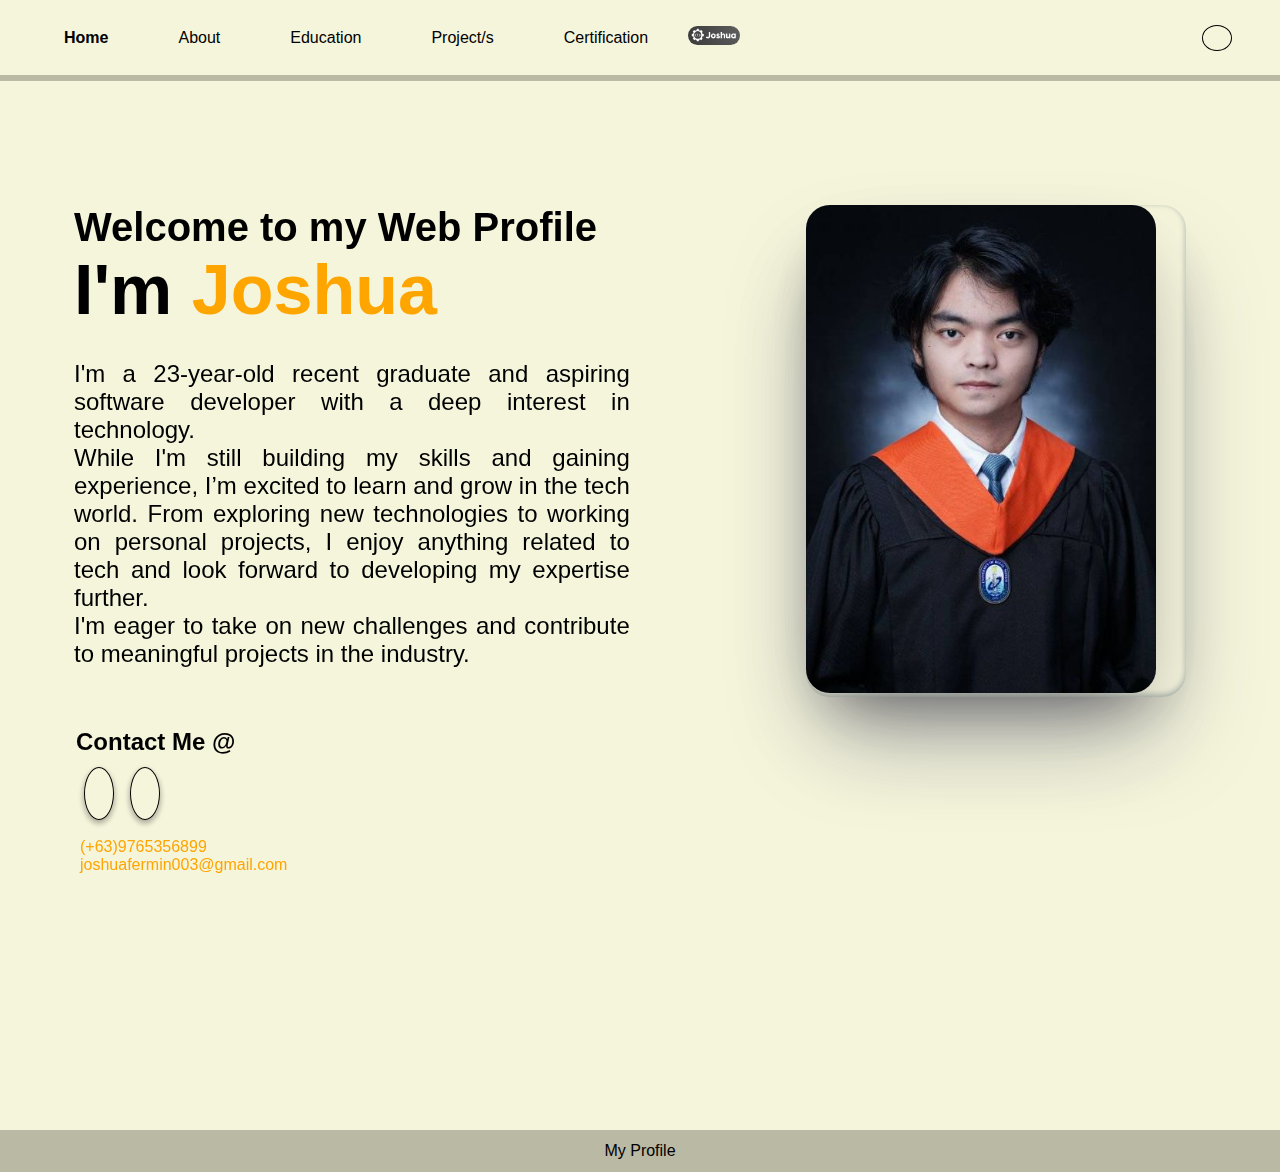
<file: index.html>
<!DOCTYPE html>
<html lang="en">
<head>
  <meta charset="UTF-8">
  <meta name="viewport" content="width=device-width, initial-scale=1.0">
  <title>Document</title>
  <link rel="stylesheet" href="styles/styles.css"/>
  <link rel="stylesheet" href="https://cdnjs.cloudflare.com/ajax/libs/font-awesome/6.6.0/css/all.min.css" integrity="sha512-Kc323vGBEqzTmouAECnVceyQqyqdsSiqLQISBL29aUW4U/M7pSPA/gEUZQqv1cwx4OnYxTxve5UMg5GT6L4JJg==" crossorigin="anonymous" referrerpolicy="no-referrer" />
</head>
<body class="js-body">
  <header class="js-header">
    <section class="js-section">
      <div class="logo">
        <a><img src="images/7cc5d7a4-d79f-4d6e-afc5-ce43700915c2.jfif"/></a>
      </div>
      <div class="js-dark-container">
        <button class="darkMode js-dark" onclick="
          firstButton();
          "></button>
      </div>
    </section>
    <nav>
      <div>
        <ul>
          <li><a class="js-a homeSec"  href="">Home</a></li>
          <li><a class="js-b" href="about.html">About</a></li>
          <li><a class="js-c" href="education.html">Education</a></li>
          <li><a class="js-d" href="projects.html">Project/s</a></li>
          <li><a class="js-e" href="certification.html">Certification</a></li>
        </ul>
      </div>
    </nav>


  </header>
  <div class="partition js-partition"></div>
  <main class="indexMain">
    <div>
      <head>
        <div class="hidden">
          <h2>Welcome to my Web Profile</h2>
          <h1>I'm <span>Joshua</span></h1>
        </div>
      </head>
      <article class="indexArticle">
        <div>
          <div class="articleContainer hidden">
            <p>I'm a 23-year-old recent graduate and aspiring software developer with a deep interest in technology. <br>While I'm still building my skills and gaining experience, I’m excited to learn and grow in the tech world. From exploring new technologies to working on personal projects, I enjoy anything related to tech and look forward to developing my expertise further.<br>I'm eager to take on new challenges and contribute to meaningful projects in the industry.</p>
          </div>
          <div class="mainButtonContainer hidden">
            <h4>Contact Me @</h4>
            <a class="js-fb" href="https://www.facebook.com/joshua.fermin03" target="_blank"><i class="fa-brands fa-facebook"></i></a>
            <a class="js-ig" href="" target="_blank"><i class="fa-brands fa-instagram"></i></a>
            <p>(+63)9765356899 <br> joshuafermin003@gmail.com</p>
          </div>
        </div>
      </article>
    </div>
    <div class="myImageContainer js-pic hidden">
      <img src="images/myprofile.jfif" class="myImage"/>
    </div>
  </main>

  <footer class="js-footer">
    <p>My Profile</p>
  </footer>
  <script src="script/script.js"></script>
</body>
</html>
</file>
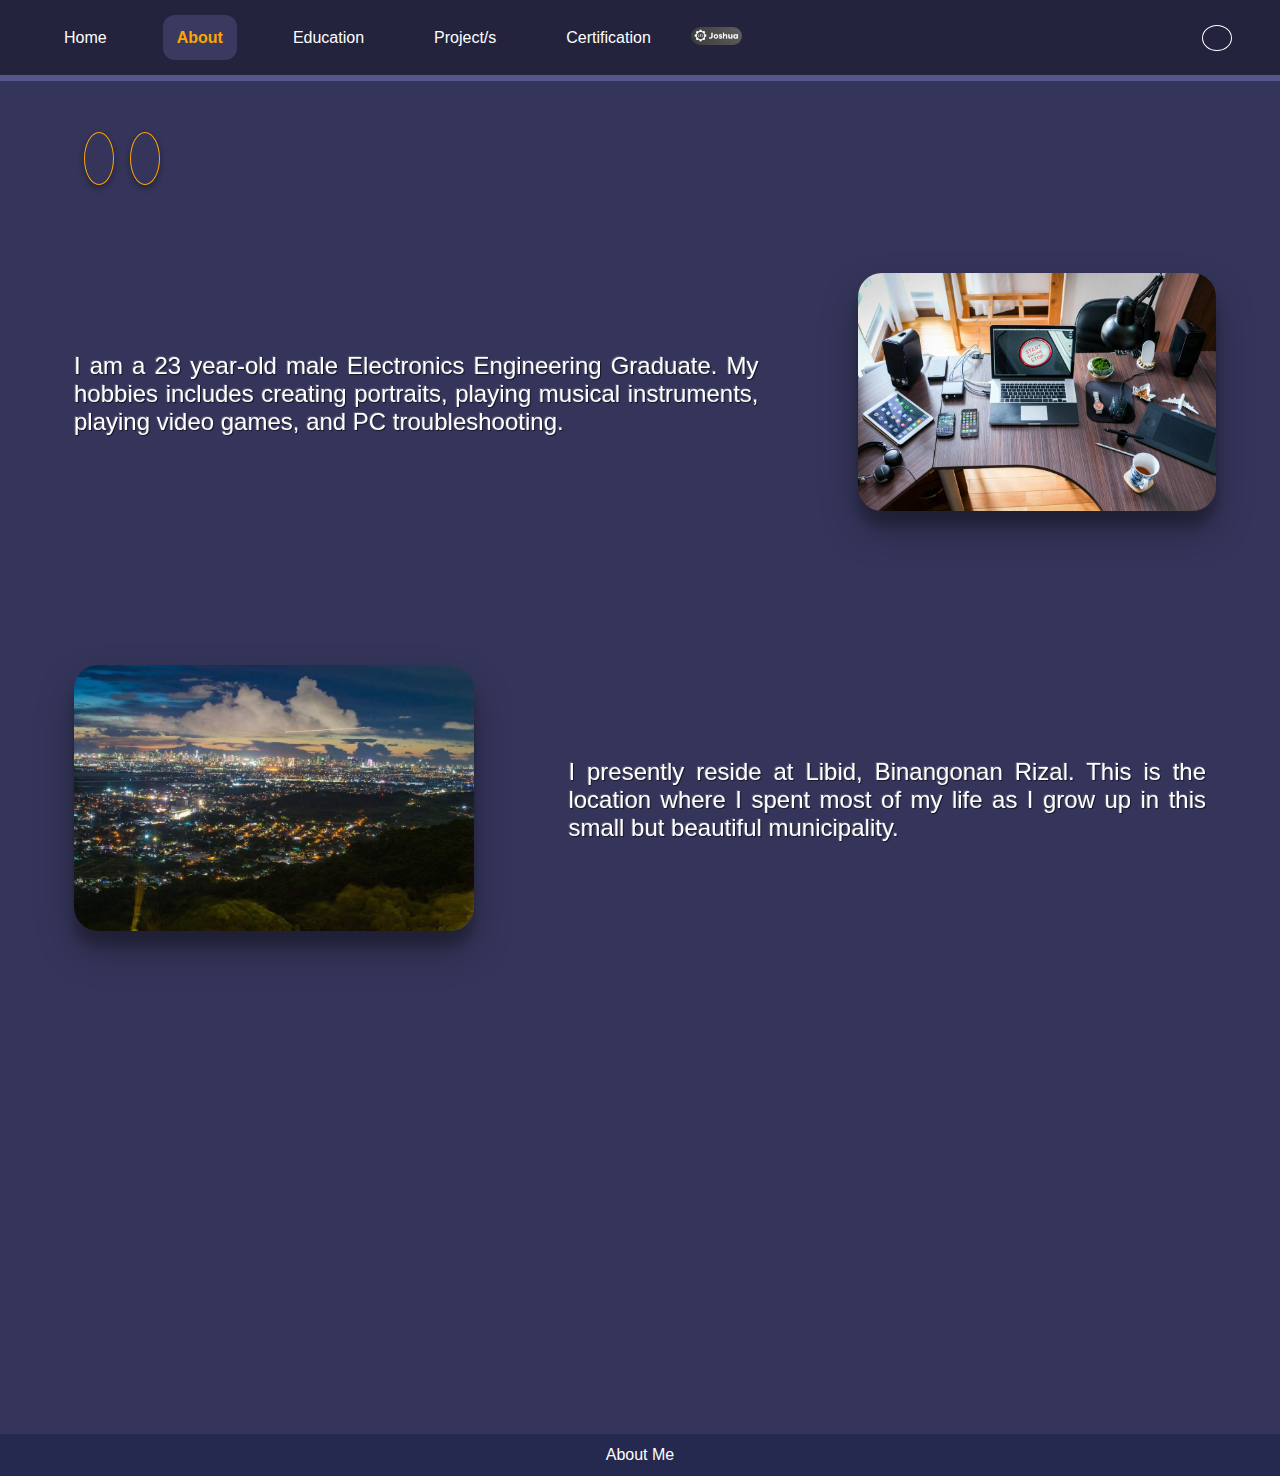
<file: about.html>
<!DOCTYPE html>
<html lang="en">
<head>
  <meta charset="UTF-8">
  <meta name="viewport" content="width=device-width, initial-scale=1.0">
  <title>Document</title>
  <link rel="stylesheet" href="styles/styles.css"/>
  <link rel="stylesheet" href="https://cdnjs.cloudflare.com/ajax/libs/font-awesome/6.6.0/css/all.min.css" integrity="sha512-Kc323vGBEqzTmouAECnVceyQqyqdsSiqLQISBL29aUW4U/M7pSPA/gEUZQqv1cwx4OnYxTxve5UMg5GT6L4JJg==" crossorigin="anonymous" referrerpolicy="no-referrer" />
</head>
<body class="js-body">
  <header class="js-header">
    <section class="js-section">
      <div class="logo">
        <a><img src="images/7cc5d7a4-d79f-4d6e-afc5-ce43700915c2.jfif"/></a>
      </div>
      <div class="js-dark-container">
        <button class="darkMode js-dark" onclick="
          firstButton();
          "></button>
      </div>
    </section>
    <nav>
      <div>
        <ul>
          <li><a class="js-a"  href="index.html">Home</a></li>
          <li><a class="js-b aboutSec" href="">About</a></li>
          <li><a class="js-c" href="education.html">Education</a></li>
          <li><a class="js-d" href="projects.html">Project/s</a></li>
          <li><a class="js-e" href="certification.html">Certification</a></li>
        </ul>
      </div>
    </nav>


  </header>
  <div class="partition js-partition"></div>
  <main>
    <div>
      <div class="mainButtonContainer ">
          <a class="js-fb" href="https://www.facebook.com/joshua.fermin03" target="_blank"><i class="fa-brands fa-facebook"></i></a>
          <a class="js-ig" href="" target="_blank"><i class="fa-brands fa-instagram"></i></a>
        </div>
        <div class="contentContainer1">
          <div class="hidden">
            <p>I am a 23 year-old male Electronics Engineering Graduate. My hobbies includes creating portraits, playing musical instruments, playing video games, and PC troubleshooting.</p>
          </div>
          <div class="myImageContainer1 js-pic hidden" >
            <img src="images/tech.jpg"/>
          </div>
        </div>
        <div class="contentContainer2">
          <div class="hidden">
            <p>I presently reside at Libid, Binangonan Rizal. This is the location where I spent most of my life as I grow up in this small but beautiful municipality.</p>
          </div>
          <div class="myImageContainer2 hidden">
            <img src="images/binangonan.jpg"/>
          </div>
        </div>
        <div class="mySkills">
          <div class="skillsNav hidden">
            <button class="js-a js-view changeColor" onclick="
              displaySkills();
              ">View Skills <i class="fa-solid fa-gear"></i></button>
            <button class="js-view2 js-b changeColor" onclick="
              displaySkills();
            "><i class="fa-solid fa-eye"></i></button>
          </div>
          <div class="skills showSkill newskill hidden">
            <ul>
              <li>Basic knowledge in microcontrollers, microprocessors, and telecommunications equipment</li>
              <li> Basic background in programming languages such as Python and C++(Arduino IDE), with basic experience
                in circuit design and PCB layout</li>
                <li>Familiar with test and measurement equipment and networking concepts.</li>
                <li> Strong communication skills, including the ability to explain technical information to non-technical
                  stakeholders</li>
                <li> Flexible and adaptable, with the ability to work effectively in a fast-paced environment</li>
                <li>Familiarity with Relational Database Management System (MySQL).</li>
                <li>Basic web developing capability (HTML, CSS, JavaScript),</li>
                <li>Familiarity with Agile and Waterfall SDLC methodologies.</li>
                <li>Basic software testing and debugging skills.</li>
            </ul>
          </div>
        </div>
    </div>
    
  </main>

  <footer class="js-footer">
    <p>About Me</p>
  </footer>
  <script src="script/script.js"></script>
</body>
</html>
</file>
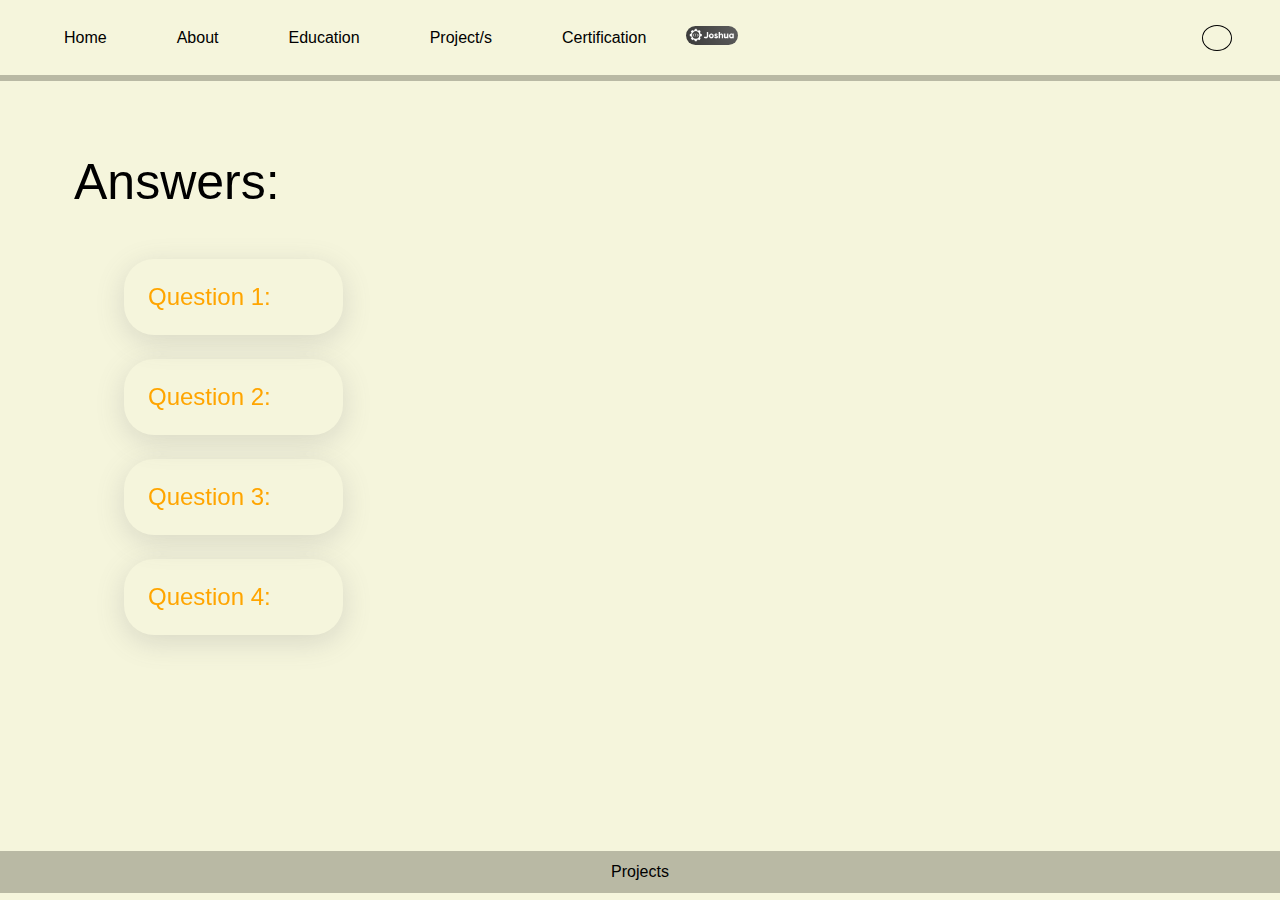
<file: answers.html>
<!DOCTYPE html>
<html lang="en">
<head>
  <meta charset="UTF-8">
  <meta name="viewport" content="width=device-width, initial-scale=1.0">
  <title>Answers</title>
  <link rel="stylesheet" href="styles/styles.css"/>
  <link rel="stylesheet" href="https://cdnjs.cloudflare.com/ajax/libs/font-awesome/6.6.0/css/all.min.css" integrity="sha512-Kc323vGBEqzTmouAECnVceyQqyqdsSiqLQISBL29aUW4U/M7pSPA/gEUZQqv1cwx4OnYxTxve5UMg5GT6L4JJg==" crossorigin="anonymous" referrerpolicy="no-referrer" />
</head>
<body class="js-body">
  <header class="js-header">
    <section class="js-section">
      <div class="logo">
        <a><img src="images/7cc5d7a4-d79f-4d6e-afc5-ce43700915c2.jfif"/></a>
      </div>
      <div class="js-dark-container">
        <button class="darkMode js-dark" onclick="
          firstButton();
          "></button>
      </div>
    </section>
    <nav>
      <div>
        <ul>
          <li><a class="js-a"  href="index.html">Home</a></li>
          <li><a class="js-b" href="about.html">About</a></li>
          <li><a class="js-c" href="education.html">Education</a></li>
          <li><a class="js-d " href="projects.html">Project/s</a></li>
          <li><a class="js-e" href="certification.html">Certification</a></li>
        </ul>
      </div>
    </nav>
  </header>
  <div class="partition js-partition"></div>
  <main class="projectMain">
    <div>
      <div class="mainProjectContainer hidden">
          <p class="js-fb js-ig" id="projectHeader" >Answers:</p>
      </div>
      <div class="firstProject hidden" onclick="
      displayAnswer1();
      ">
        <button class="js-dark hidden js-show-button showProjectColor">Question 1:</button>
        <button class="showProjectColor"><i class="fa-solid fa-eye"></i></button>
      </div>
      <div class="firstProjectContent removeContainer hidden js-project-container1">
        <div>
          <h3>Describe a complex software development issue you have dealt with and how you could resolve it successfully.</h3>
        </div>
      
        <div class="videoContainer hidden">

          <iframe class="projectVideo" width="800" height="600"
          src="https://www.youtube.com/embed/YnL_sMcCczQ">
          </iframe>
        </div>
      </div>
      <div class="firstProject hidden" onclick="
      displayAnswer2();
      ">
        <button class="js-dark hidden js-show-button1 showProjectColor">Question 2:</button>
        <button class="showProjectColor"><i class="fa-solid fa-eye"></i></button>
      </div>
      <div class="firstProjectContent removeContainer hidden js-project-container2">
        <div>
          <h3>Describe how you would handle a situation if you were required to finish multiple tasks by the end of the day, and there was no conceivable way that you could finish them.</h3>
        </div>
      
        <div class="videoContainer hidden">

          <iframe class="projectVideo" width="800" height="600"
          src="https://www.youtube.com/embed/ArJVE-4Amp0">
          </iframe>
        </div>
      </div>

      <div class="firstProject hidden" onclick="
      displayAnswer3();
      ">
        <button class="js-dark hidden js-show-button2 showProjectColor">Question 3:</button>
        <button class="showProjectColor"><i class="fa-solid fa-eye"></i></button>
      </div>
      <div class="firstProjectContent removeContainer hidden js-project-container3">
        <div>
          <h3>Describe a time when you had to solve a software problem, but you didn’t have all the necessary knowledge about it in hand. How were you able to successfully resolve the issue?</h3>
        </div>
      
        <div class="videoContainer hidden">

          <iframe class="projectVideo" width="800" height="600"
          src="https://www.youtube.com/embed/IeIjgxnOfUU">
          </iframe>
        </div>
      </div>

      <div class="firstProject hidden" onclick="
      displayAnswer4();
      ">
        <button class="js-dark hidden js-show-button3 showProjectColor">Question 4:</button>
        <button class="showProjectColor"><i class="fa-solid fa-eye"></i></button>
      </div>
      <div class="firstProjectContent removeContainer hidden js-project-container4">
        <div>
          <h3>Describe how you would handle a situation if you were required to finish multiple tasks by the end of the day, and there was no conceivable way that you could finish them.</h3>
        </div>
      
        <div class="videoContainer hidden">

          <iframe class="projectVideo" width="800" height="600"
          src="https://www.youtube.com/embed/j5h8B9uLRmQ">
          </iframe>
        </div>
      </div>
      </div>

    <div class="js-pic hidden" >

    </div>
 
  </main>
  <footer class="js-footer">
    <p>Projects</p>
  </footer>
  <script src="script/script.js"></script>
</body>
</html>
</file>
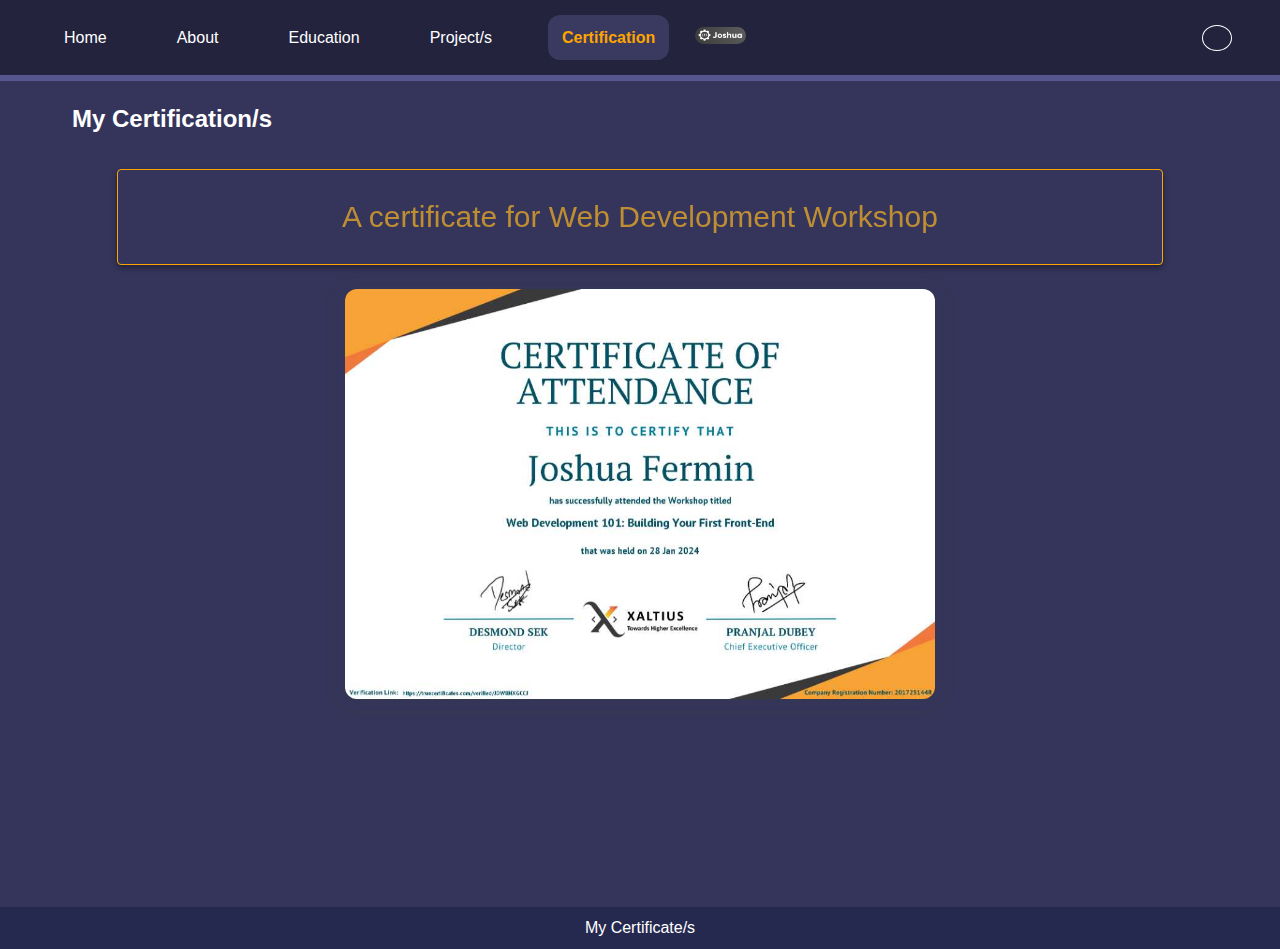
<file: certification.html>
<!DOCTYPE html>
<html lang="en">
<head>
  <meta charset="UTF-8">
  <meta name="viewport" content="width=device-width, initial-scale=1.0">
  <title>Document</title>
  <link rel="stylesheet" href="styles/styles.css"/>
  <link rel="stylesheet" href="https://cdnjs.cloudflare.com/ajax/libs/font-awesome/6.6.0/css/all.min.css" integrity="sha512-Kc323vGBEqzTmouAECnVceyQqyqdsSiqLQISBL29aUW4U/M7pSPA/gEUZQqv1cwx4OnYxTxve5UMg5GT6L4JJg==" crossorigin="anonymous" referrerpolicy="no-referrer" />
</head>
<body class="js-body">
  <header class="js-header">
    <section class="js-section">
      <div class="logo">
        <a><img src="images/7cc5d7a4-d79f-4d6e-afc5-ce43700915c2.jfif"/></a>
      </div>
      <div class="js-dark-container">
        <button class="darkMode js-dark" onclick="
          firstButton();
          "></button>
      </div>
    </section>
    <nav>
      <div>
        <ul>
          <li><a class="js-a"  href="index.html">Home</a></li>
          <li><a class="js-b" href="about.html">About</a></li>
          <li><a class="js-c" href="education.html">Education</a></li>
          <li><a class="js-d" href="projects.html">Project/s</a></li>
          <li><a class="js-e certSec" href="certification.html">Certification</a></li>
        </ul>
      </div>
    </nav>


  </header>
  <div class="partition js-partition"></div>
  <main class="mainCert">
    <div class="certSection">
      <head>
        <h4 class="certHead">My Certification/s</h4>
      </head>
      <article class="articleCert">
        <div class="certMain">
          <div class="certContainer hidden">
            <a class="js-fb" id="webCertDescription">A certificate for Web Development Workshop</a>
            <a class="js-ig " id="webCertDescription2"></a>
            <div class="myCertContainer js-pic hidden">
              <img src="images/cert.jfif" class="certImage"/>
            </div>
          </div>
        </div>
      </article>
    </div>
  </main>

  <footer class="js-footer">
    <p>My Certificate/s</p>
  </footer>
  <script src="script/script.js"></script>
</body>
</html>
</file>
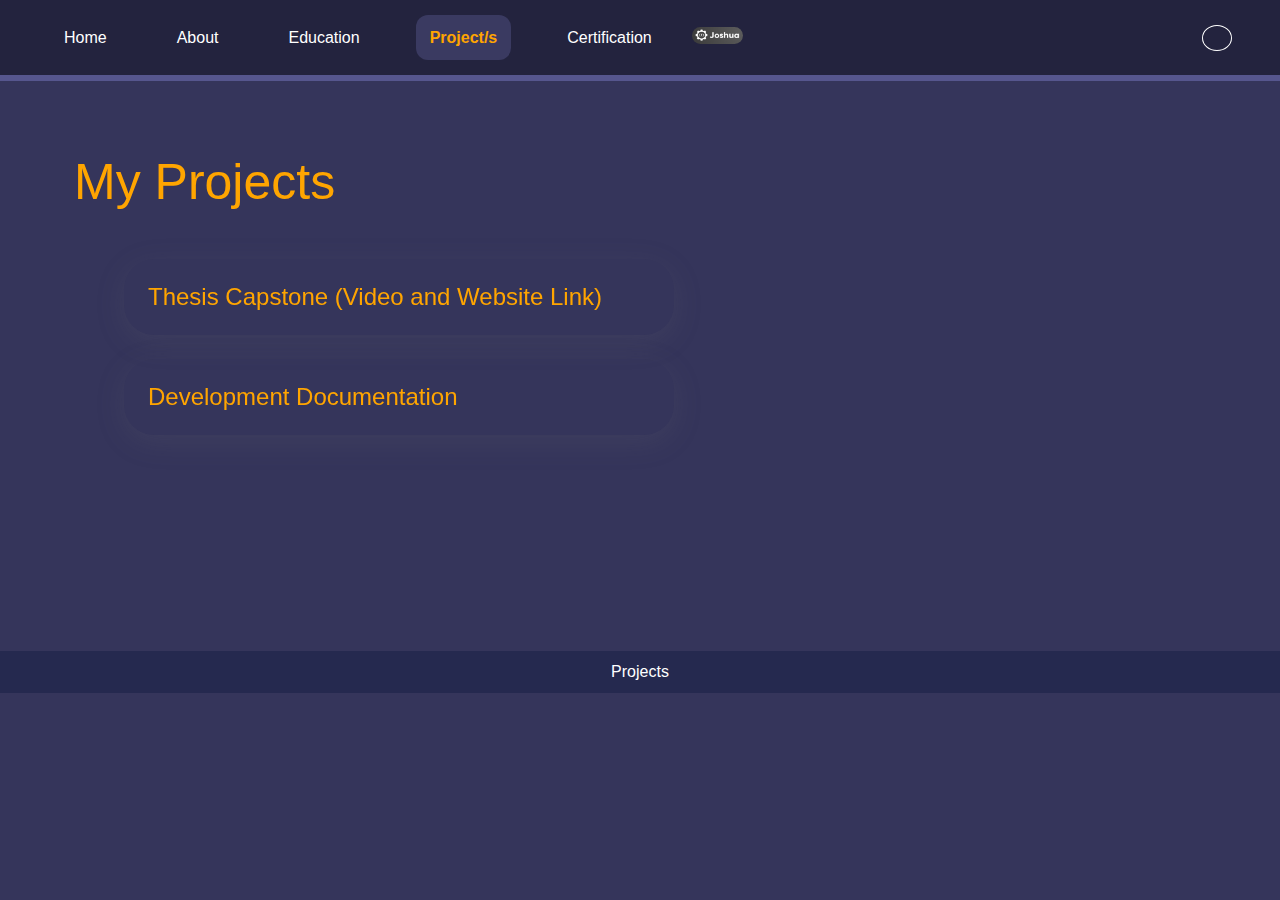
<file: projects.html>
<!DOCTYPE html>
<html lang="en">
<head>
  <meta charset="UTF-8">
  <meta name="viewport" content="width=device-width, initial-scale=1.0">
  <title>Document</title>
  <link rel="stylesheet" href="styles/styles.css"/>
  <link rel="stylesheet" href="https://cdnjs.cloudflare.com/ajax/libs/font-awesome/6.6.0/css/all.min.css" integrity="sha512-Kc323vGBEqzTmouAECnVceyQqyqdsSiqLQISBL29aUW4U/M7pSPA/gEUZQqv1cwx4OnYxTxve5UMg5GT6L4JJg==" crossorigin="anonymous" referrerpolicy="no-referrer" />
</head>
<body class="js-body">
  <header class="js-header">
    <section class="js-section">
      <div class="logo">
        <a><img src="images/7cc5d7a4-d79f-4d6e-afc5-ce43700915c2.jfif"/></a>
      </div>
      <div class="js-dark-container">
        <button class="darkMode js-dark" onclick="
          firstButton();
          "></button>
      </div>
    </section>
    <nav>
      <div>
        <ul>
          <li><a class="js-a"  href="index.html">Home</a></li>
          <li><a class="js-b" href="about.html">About</a></li>
          <li><a class="js-c" href="education.html">Education</a></li>
          <li><a class="js-d projectSec" href="">Project/s</a></li>
          <li><a class="js-e" href="certification.html">Certification</a></li>
        </ul>
      </div>
    </nav>
  </header>
  <div class="partition js-partition"></div>
  <main class="projectMain">
    <div>
      <div class="mainProjectContainer hidden">
          <p class="js-fb js-ig" id="projectHeader" >My Projects</p>
      </div>
      <div class="firstProject hidden" onclick="
      displayProject();
      ">
        <button class="js-dark hidden js-show-button showProjectColor">Thesis Capstone (Video and Website Link)</button>
        <button class="showProjectColor"><i class="fa-solid fa-eye"></i></button>
      </div>
      <div class="firstProjectContent removeContainer hidden js-project-container1">
        <div>
          <h3>Web-Based Passenger Tracker and Monitoring RFID-Enabled Card System</h3>
        </div>
        <div class="projectDescription">
          <p>The project's goal is to provide a system that will help Islander's boarding process by preventing boat overloading, cashless fare transaction, and reduction of long line thru card log-in and log-out. The passengers 
            do not have to manually log and write their details at the entrance anymore. The project was made to serve as a preventive measure and avoid boat related incidents, similar to what happened at Binangonan Rizal. It is 
            dedicated to ensure and enhance passenger safety by tracking their boarding and arrival time and date at each port.</p>
          <p> <br></p>
          <p>Web Access Credentials:
            User Name: 11194371
            Password: 60-dayfreetrial <br>
            Web Admin Login:
            User: admin@gmail.com
            Password: 123</p>
        </div>
        <div class="videoContainer hidden">

          <iframe class="projectVideo" width="800" height="600"
          src="https://www.youtube.com/embed/MtK9HMRA6cc">
          </iframe>
          <a href="http://joshayu-001-site1.ltempurl.com/login.php" target="_blank" class="webLink">View Website Here <i class="fa-solid fa-globe"></i></a>
        </div>
      </div>
      <div class="firstProject hidden" onclick="
      displayProject1();
      ">
        <button class="js-show-button1 showProjectColor">Development Documentation</button>
        <button class="showProjectColor"><i class="fa-solid fa-eye"></i></button>
      </div>
      <div class="documentationContainer removeContainer hidden js-project-container2">
        <div>
          <p>The hardware of the system consist of microcontroller(ESP8266), relay switches, RFID Module, and components for powering the device such as battery and solar panel. The website was developed using PHP, HTML, JavaScript, and CSS, along with the RDBMS MySQL.</p>
        </div>
        <div class="imageprojContainer hidden">
          <img src="images/p1.jpg"/>
          <img src="images/p2.jpg"/>
        </div>
        <div class="imageprojContainer hidden">
          <img src="images/p3.jpg"/>
          <img src="images/p4.jpg"/>
        </div>
      </div>

    <div class="js-pic hidden" >

    </div>
 
  </main>
  <footer class="js-footer">
    <p>Projects</p>
  </footer>
  <script src="script/script.js"></script>
</body>
</html>
</file>
<file: styles/styles.css>
*{
  margin: 0px;
  padding:0px;
}
body {
  font-family: sans-serif;
  background-color: rgb(53, 53, 91);
  color:white;
  transition: 0.2s linear;
}
header {
  display: flex;
  flex-direction: row-reverse;
  justify-content: center;
  padding: 12px 12px;
  background-color: rgb(35, 35, 62);
  align-items: center;
}
section {
  display: flex;
  flex-direction: row;
  justify-content: space-evenly;
  background-color:rgb(35, 35, 62);
  align-items: center;
  padding: 12px;
  transition: 0.2s linear;
}
.darkMode {
  background:transparent;
  border: 1px solid white;
  padding: 12px 14px;
  border-radius: 50%;
  margin: 0px;
  color:white;
  font-size: 24px;
  margin-right: 24px;
  transition: 0.2s linear;
  cursor: pointer;
}
.logo {
  justify-content: center;
  align-items: center;
}
section .logo a img {
  font-size: 12px;
  width: 10%;
  height: auto;
  border-radius: 14px;
}
section .darkMode {
  justify-content: center;
}
header div ul {
  display: flex;
  gap: 14px;
  justify-content: center;
  color:red;
  margin-left: 24px;
}
header div ul li {
  list-style-type: none;
  align-items: center;
  justify-content: center;
  padding: 14px;
  font-size: 12px;
  text-decoration: none;
  
}
header div ul li a {
  font-size: 16px;
  color: white;
  text-decoration: none;
  padding:14px;
  transition: 0.2s linear;
}
header div ul li:hover {
  border-bottom: 1px solid orange;
  padding: 14px;
  background-color: rgb(58, 58, 97);;
  border-radius: 12px;
  transition: 0.2s linear;

}
.homeSec, .aboutSec, .educSec, .projectSec, .certSec {
  font-weight: bold;
  color: orange;
  padding:14px;
  background-color: rgb(58, 58, 97);;
  border-radius: 12px;
  transition: 0.2s linear;
}
.partition {
  padding: 3px;
  background-color:  rgb(86, 86, 142);
  transition: 0.2s linear;
}
.myImage {
  width: 100%;
  height: auto;
  padding: 0px 0px;
  text-align: center;
  margin: 0px;
  border-radius: 24px;
  box-shadow: rgba(50, 50, 93, 0.25) 0px 50px 100px -20px, rgba(0, 0, 0, 0.3) 0px 30px 60px -30px, rgba(10, 37, 64, 0.35) 0px -2px 6px 0px inset;
}
.myImageContainer {
  background-color: rgb(53, 53, 91);
  padding: 0px 0px;
  padding-right: 30px;
  margin-top:100px;
  margin-right:70px;
  width: 100%;
  height: 50%;
  margin-left: 0px;
  border-radius: 24px;
  align-items: center;
  justify-content: center;
  background-color: rgb(216, 141, 2);
  transition: 0.2s linear;
  box-shadow: rgba(50, 50, 93, 0.25) 0px 50px 100px -20px, rgba(0, 0, 0, 0.3) 0px 30px 60px -30px, rgba(10, 37, 64, 0.35) 0px -2px 6px 0px inset;
}
main {
  margin: 20px;
  padding: 4px;
  display: flex;
}
h2{
  font-size: 40px;
  padding: 0px 50px;
  padding-top: 100px;
  transition: 1s linear;
}
h1 {
  padding: 0px 50px;
  font-size: 70px;
  transition: 1s linear;

}
article div p {
  text-align: justify;
  padding-top: 30px;
  padding-bottom: 20px;
  padding-right: 20px;  
  padding-left: 50px;
  text-align: left;
  font-size: 24px;
  transition: 1s linear;
}
article {
  display: flex;
}
.mainButtonContainer {
  margin: 40px;
  justify-content: center;
  padding-left: 12px;
}
.mainButtonContainer p {
  color: orange;
  font-size: 100%;
  text-align: left;
  padding-left: 4px;
}
h4 {
  padding-top: 0px;
  margin-top: 0px;
  padding-bottom: 12px;
  margin-bottom: 12px;
  font-size: 24px;
}
.js-ig, .js-fb {
  gap: 14px;
  margin: 12px 8px;
  background:transparent;
  border: 1px solid orange;
  padding: 12px 14px;
  font-size: 24px;
  border-radius: 50%;
  color:orange;
  cursor: pointer;
  box-shadow: rgba(0, 0, 0, 0.16) 0px 3px 6px, rgba(0, 0, 0, 0.23) 0px 3px 6px;
}
span {
  color: orange;
}
footer {
  display: flex;
  align-items: center;
  justify-content: center;
  padding: 12px;
  margin-top:15%;
  background-color: rgb(37, 41, 79);
  margin-bottom: 0px;

}
.isPressed {
  background-color: beige;
  color:black;
  border-color: black;
  transition: 0.2s linear;
}
.isPressedDarker {
  background-color: rgb(185, 185, 164);
  transition: 0.2s linear;
}
.iconsPressed {
  color: black;
  border-color: black;
  transition: 0.2s linear;
}

.contentContainer1, .contentContainer2  {
  display: flex;
  justify-content: center;
  align-items: center;
  margin-top: 50px;
  animation: fadeOut 2s forwards;
  animation-timeline: scroll();
  transition: 0.2s linear;
}
.contentContainer1 img, .contentContainer2 img{
  width: 90%;
  border-radius: 24px ;
  margin: 0px 0px;
  margin-left: 50px;
  animation: fadeOut 2s forwards;
  animation-timeline: scroll();
  box-shadow: rgba(0, 0, 0, 0.3) 0px 19px 38px, rgba(0, 0, 0, 0.22) 0px 15px 12px;
  transition: 1s linear;
}
.myImageContainer1, .myImageContainer2{
  margin: 50px 0px;
  background:transparent;
  width: 80%;
  height: 80%;
  margin-right: 50px;
}
.contentContainer1 p, .contentContainer2 p{
  font-size: 24px;
  margin: 0px 50px;
  text-align: justify;
  animation: fadeOut 2s forwards;
  animation-timeline: scroll();
  text-shadow: -1px -1px 1px rgba(255, 255, 255, 0.2), 
  1px 1px 1px rgba(0, 0, 0, 0.6);
  transition: 1s linear;
}

.contentContainer2 {
  display: flex;
  flex-direction: row-reverse;
  justify-content: center;
  align-items: center;
}

.hidden {
  opacity: 0;
  filter: blur(5x);
  transform: translatex(-100%);
  transition: all 1s;
}

.show {
  opacity: 1;
  filter: blur(0);
  transform: translatex(0);
}

.educContainer {
  background-color: black;
  width: 70%;
  height: 450px;
  display: flex;
  justify-content: center;
  gap: 10px;
  padding: 50px 0px;
  background: transparent;
  border-radius: 20px;
  margin-bottom: 0px;
  padding-bottom: 0px;
}

.img1, .img2, .img3, .img4 {
  display: flex;
  align-items: center;
  justify-content: center;
  flex-direction: column;
  width: 10%;
  height: 100%;
  object-fit: cover;
  border-radius: 10px;
  border: none;
  background-repeat: no-repeat;
  background-size: cover;
  box-shadow: rgb(38, 57, 77) 0px 20px 30px -10px;
  transition: all ease-in-out 0.5s;
}
.img1:hover, .img2:hover,.img3:hover,.img4:hover {
  width: 75%;
  cursor: pointer;
}
.img1 p, .img2 p, .img3 p, .img4 p {
  color: white;
  align-items: center;
  margin: 15px;

}
.img1 :first-child, .img2 :first-child, .img3 :first-child, .img4 :first-child {
  font-size: 24px;
  margin: 20px;
  font-weight: bold;
}

.educMain  {
  display: flex;
  flex-direction: column;
  align-items: center;
  justify-content: center;
}

#educHeader {
  border: none;
  border-radius: 10px;
  padding: 50px;
  cursor:default;
  font-size: 50px;
  font-family: cursive;
  font-weight: bold;
  text-decoration: solid;
}

.educContainer span {
  font-weight: bold;
  color: beige;
  text-decoration: overline;
}

.img1  {
  background-image: url("https://encrypted-tbn0.gstatic.com/images?q=tbn:ANd9GcTDwc_m8oOMWBBDp30PBR58HOHt5HbwiLaSDA&s");
}
.img2 {
  background-image: url("https://upload.wikimedia.org/wikipedia/commons/thumb/e/e9/88Pila-Pila%2C_Binangonan%2C_Rizal_08.jpg/1280px-88Pila-Pila%2C_Binangonan%2C_Rizal_08.jpg");
}
.img3 {
  background-image: url("https://upload.wikimedia.org/wikipedia/commons/thumb/5/56/1823Calumpang%2C_Binangonan%2C_Rizal_11.jpg/1280px-1823Calumpang%2C_Binangonan%2C_Rizal_11.jpg");
}
.img4 {
  background-image: url("https://encrypted-tbn0.gstatic.com/images?q=tbn:ANd9GcSQBkzWI0n7tw_lnZmnqrKmohzsJQYEtdHPFA&s");
}
.articleContainer {
  width: 80%;

}
.articleContainer p {
  text-align: justify;
}

.mySkills {
  margin: 50px;
  padding: 14px;
}

.skillsNav {
  display: flex;
  justify-content: space-between;
  padding: 24px;
  margin: 24px;
  background:transparent;
  border-bottom: 1px solid black;
  border-radius: 30px;
  box-shadow: rgba(9, 30, 66, 0.25) 0px 4px 8px -2px, rgba(9, 30, 66, 0.08) 0px 0px 0px 1px;
}

.changeColor {
  background:transparent;
  border:none;
  font-size: 24px;
  color: orange;
  font-weight: bold;
  font-family: arial;
  cursor: pointer;
  transition: 1s linear;
}
.newskill {
  display: none;
  transition: 1s linear;
}
.newSkillsColor {
  transition: 1s linear;
  color: rgb(74, 23, 23);
}
.skills ul {
  padding: 0px 70px;
  transition: 1s linear;
  
}
.skills li {
  margin: 12px 0px;
  transition: 1s linear;
}

.skills {
  transition: 1s linear;
  background: transparent;
  box-shadow: rgba(9, 30, 66, 0.25) 0px 4px 8px -2px, rgba(9, 30, 66, 0.08) 0px 0px 0px 1px;
  border-radius: 24px;
  margin-top: 0px;
  padding: 12px 0px;
}

#projectHeader {
  border: none;
  margin: 0px;
  padding: 0px;
  border-radius: 0px;
  box-shadow: none;
  font-size: 50px;
  padding: 24px 0px;
}
.projectMain {
  margin: 24px 50px;
  padding: 24px;
}
.firstProject {
  display: flex;
  align-items: flex-start;
  justify-content: space-between;
  margin: 24px 50px;
  margin-bottom: 0px;
  background:transparent;
  box-shadow: rgba(100, 100, 111, 0.2) 0px 7px 29px 0px;
  border-radius: 30px;
}
.firstProject button{
  padding: 24px;
  font-size: 24px;
  cursor: pointer;
  border-radius: 24px;
  border: none;
  background:transparent;
}
.firstProjectContent {
  display: flex;
  margin: 0px 5em;
  background:transparent;
  padding: 24px;
  border-radius: 24px;
  flex-direction: column;
  justify-content: center;
  align-items: center;
  box-shadow: rgba(0, 0, 0, 0.35) 0px 5px 15px;
}
h3 {
  text-align: left;
  padding: 24px;
  font-size: 24px
}
.firstProjectContent p {
  font-size: 24px;
  text-align: justify;
  margin: 0px 34px;
}
.projectDescription {
  padding: 14px 0px;
  padding-bottom: 0px;
  margin-bottom: 0px;
}
.projectDescription :last-child {
  text-align: center;
  padding: 0px;
  padding-bottom: 0px;
  margin-bottom: 0px;
}

video {
  border-radius: 24px;
  padding: 0px;
  padding-bottom: 23px;
  align-self: center;
}
.videoContainer {
  display: flex;
  flex-direction: column;
  background:transparent;
  align-items: center;
}
.videoContainer a {
  margin: 0px;
  padding: 0px;
  text-decoration: overline;
  color: orange;
}
.documentationContainer img {
  width: 60%;
  height: auto;
  padding: 24px 0px;
  border-radius: 50px;
  box-shadow: rgba(0, 0, 0, 0.35) 0px 5px 15px;
  background-color: grey;
}
.documentationContainer {
  display: flex;

  justify-content: center;
  align-items: center;
  margin: 0px 100px;
  box-shadow: rgba(0, 0, 0, 0.35) 0px 5px 15px;
  border-radius: 24px;
}
.removeContainer {
  display: none;
}
.imageprojContainer {
  display: flex;
  flex-direction: column;
  justify-content: center;
  align-items: center;
  margin: 0px;
  padding: 24px 0px;
}
.documentationContainer p {
  margin-left: 24px;
  font-size: 24px;
}
.showProjectColor {
  color: orange;
}
.certHead {
  margin-left: 2em;
}
.mainCert {
  display: block;
}
.articleCert {
  display: flex;
  flex-direction: column;
  justify-content: center;
  align-items:  center;
}
#webCertDescription {
  color: rgb(191, 142, 51);
  border-radius: 4px;
  text-align: center;
  font-size: 30px;
  padding: 30px;
  width: 100%;
}
.certSection {
  display: flex;
  flex-direction: column;
}
.certContainer {
  display: flex;
  flex-direction: column;
  justify-content: center;
  align-items: center;
}
#webCertDescription2 {
  display: none;
}
.certMain {
  display: flex;
  flex-direction: column;
  justify-content: center;
  align-items: center;
}
.myCertContainer {
  display: flex;
  align-items: center;
  justify-content: center;
  background:transparent;
  width: 60%;
  padding: 12px;
  border-radius: 24px;
  box-shadow: rgba(60, 64, 67, 0.3) 0px 1px 2px 0px, rgba(60, 64, 67, 0.15) 0px 2px 6px 2px;
}
.certImage {
  width: 100%;
  border-radius: 12px;
  transform: all ease-in-out 2s;
  box-shadow: rgba(60, 64, 67, 0.3) 0px 1px 2px 0px, rgba(60, 64, 67, 0.15) 0px 2px 6px 2px;
}



@media screen and (max-width: 800px) {
  *{
    margin: 0px;
    padding:0px;
  }
  body {
    font-family: sans-serif;
    background-color: rgb(53, 53, 91);
    color:white;
  }
  header {
    display: block;
    justify-content: center;
    padding: 24px 12px;
    background-color: rgb(35, 35, 62);
    align-items: center;
  }
  section {
    display: flex;
    justify-content: center;
    background-color:rgb(35, 35, 62);
    align-items: center;
    padding: 12px;
  }
  .darkMode {
    background:transparent;
    border: 1px solid white;
    padding: 12px 14px;
    border-radius: 50%;
    margin: 0px;
    color:white;
    font-size: 24px;
    box-shadow: rgba(0, 0, 0, 0.16) 0px 3px 6px, rgba(0, 0, 0, 0.23) 0px 3px 6px;
  }
  .logo {
    justify-content: space-between;
    align-items: center;
  }
  section .logo a img {
    font-size: 12px;
    width: 50%;
    height: auto;
    border-radius: 14px;
  }
  section .darkMode {
    justify-content: center;
  }
  header div ul {
    margin-right: 24px;
    align-items: center;
    display: flex;
    gap: 0px;
    justify-content: center;
    color:red;
  }
  header div ul li {
    list-style-type: none;
    align-items: center;
    justify-content: center;
    padding: 4px;
    font-size: 12px;
    text-decoration: none;
    gap: 12px;
  
  }
  header div ul li a {
    font-size: 12px;
    color: white;
    text-decoration: none;
  }
  header div ul li:hover {
    font-weight: bold;
    border-bottom: 2px solid orange;
    padding: 7px;
    background-color: rgb(58, 58, 97);;
    border-radius: 12px;
  }
  .homeSec, .aboutSec, .educSec, .projectSec {
    font-weight: bold;
    border-bottom: 2px solid orange;
    padding: 7px;
    background-color: rgb(58, 58, 97);;
    border-radius: 12px;
  }
  .myImage {
    width: 100px;
    height: auto;
    padding: 0px 0px;
    text-align: center;
    margin: 0px;
    border-radius: 24px;
  }
  .myImageContainer {

    background-color: rgb(53, 53, 91);
    width:300%;
    height: 400%;
    padding: 0px 0px;
    padding-right: 30px;
    border-radius: 24px;
    margin-right: 100px;
    margin-left: 0px;
    align-items: center;
    justify-content: center;
    background-color: orange;
  }
  main {
    margin: 20px;
    padding: 4px;
    display: flex;
  }
  h2{
    font-size: 12px;
    padding: 12px;
  }
  h1 {
    font-size: 30px;
    padding: 0px 12px;
  }
  .indexArticle div p {
    font-size: 12px;
    text-align: left;
    padding-bottom: 12px;
    padding-right: 12px;
    padding-left: 12px;
    margin: 0px;
  }
  article {
    display: flex;
    padding-right: 0px;
    background:transparent;

  }
  .mainButtonContainer {
    margin: 8px;
    justify-content: flex-start;
    font-size: 12px;
  }
  .js-ig, .js-fb {
    gap: 14px;
    margin: 12px 8px;
    background:transparent;
    border: 1px solid white;
    padding: 12px 14px;
    font-size: 24px;
    border-radius: 50%;
    color:white;
    cursor: pointer;
  }
  
  footer {
    display: flex;
    align-items: center;
    justify-content: center;
    padding: 24px;
    margin-top:70%;
    background-color: rgb(37, 41, 79);
  }
  
  .isPressed {
    background-color: beige;
    color:black;
    border-color: black;
  }
  .isPressedDarker {
    background-color: rgb(185, 185, 164);
  }
  .iconsPressed {
    color: black;
    border-color: black;
  }
  .contentContainer1, .contentContainer2  {
    display: flex;
    flex-direction: column;
    justify-content: center;
    align-items: center;
    margin-top: 50px;
    animation: fadeOut 2s forwards;
    animation-timeline: scroll();
    transition: 0.2s linear;
  }
  .contentContainer1 img, .contentContainer2 img{
    width: 80%;
    border-radius: 24px ;
    margin: 0px 0px;
    height: 100;
    margin-left: 24px;
    animation: fadeOut 2s forwards;
    animation-timeline: scroll();
    box-shadow: rgba(0, 0, 0, 0.3) 0px 19px 38px, rgba(0, 0, 0, 0.22) 0px 15px 12px;
    transition: 1s linear;
  }
  .articleContainer {
    width: 80%;
    padding-right: 0px;
    margin-right: 0px;
  
  }
  .articleContainer p {
    text-align: justify;
  }
  .myImageContainer1, .myImageContainer2{
    display: flex;
    align-items: center;
    justify-content: center;
    margin: 12px 0px;
    margin-left: 24px;
    background:transparent;
    width: 100%;
    height: auto;
    margin-right: 50px;
  }
  .indexArticle {
    margin:0px;
    padding:0px;
  }
  .contentContainer1 p, .contentContainer2 p{
    font-size: 16px;
    margin: 0px 12px;
    text-align: justify;
    animation: fadeOut 2s forwards;
    animation-timeline: scroll();
    text-shadow: -1px -1px 1px rgba(255, 255, 255, 0.2), 
    1px 1px 1px rgba(0, 0, 0, 0.6);
    transition: 1s linear;
  }
  .mySkills {
    margin: 0px;
    padding: 0px;
  }
  .skillsNav {
    display: flex;
    justify-content: space-between;
    padding: 12px;
    margin-top: 24px;
    background:transparent;
    border-bottom: 1px solid black;
    border-radius: 30px;
    box-shadow: rgba(9, 30, 66, 0.25) 0px 4px 8px -2px, rgba(9, 30, 66, 0.08) 0px 0px 0px 1px;
  }
  .skills ul {
    padding: 0px 70px;
    transition: 1s linear;
    
  }
  .skills li {
    margin: 0px 0px;
    transition: 1s linear;
    font-size: 12px;
  }
  .skills {
    transition: 1s linear;
    background: transparent;
    box-shadow: rgba(9, 30, 66, 0.25) 0px 4px 8px -2px, rgba(9, 30, 66, 0.08) 0px 0px 0px 1px;
    border-radius: 24px;
    margin-top: 0px 30px;
    padding: 12px 0px;
  }
  .educContainer {
    display: flex;
    flex-direction: column;
    align-items: center;
    background-color: black;
    width: 70%;
    height: 450px;
    display: flex;
    justify-content: center;
    gap: 10px;
    padding: 24px 0px;
    background: transparent;
    border-radius: 20px;
    margin-bottom: 0px;
    padding-bottom: 0px;
    padding-top: 0px;
  }
  
  .img1, .img2, .img3, .img4 {
    display: block;
    flex-direction: column;
    width: 100%;
    height: 10%;
    object-fit: cover;
    border-radius: 10px;
    border: none;
    background-repeat: no-repeat;
    background-size: cover;
    box-shadow: rgb(38, 57, 77) 0px 20px 30px -10px;
    transition: all ease-in-out 0.5s;
  }
  .img1:hover, .img2:hover,.img3:hover,.img4:hover {
    width: 120%;
    height: 100%;
    cursor: pointer;
  }
  .img1 p, .img2 p, .img3 p, .img4 p {
    color: beige;
    align-items: center;
    margin: 15px;
  }

  .img1 :first-child, .img2 :first-child, .img3 :first-child, .img4 :first-child {
    font-size: 24px;
    margin: 20px;
    font-weight: bold;
  }
  .mainEducContainer {
    padding: 0px;
    margin: 10px;
  }
  #educHeader {
    font-size:24px;
    text-align: center;
    padding: 24px;
  }
  .mainProjectContainer {
   padding: 0px;
  }
  #projectHeader {
    border: none;
    margin: 0px;
    width: 200px;
    padding: 0px 0px;
    border-radius: 0px;
    box-shadow: none;
    font-size: 24px;
    padding: 24px 0px;
  }
  .projectMain {
    margin: 0px 0px;
    padding: 24px;
  }
  .firstProject {
    margin: 24px 0px;
    margin-bottom: 0px;
  }
  .firstProject button{
    font-size: 12px;
  }
  .firstProjectContent {
    display: block;
    margin: 0px 0em;
    background:transparent;
    padding: 4px;
    border-radius: 24px;
    flex-direction: column;
    justify-content: center;
    align-items: center;
    box-shadow: rgba(0, 0, 0, 0.35) 0px 5px 15px;
  }
  h3 {
    text-align: left;
    padding: 12px;
    font-size: 12px
  }
  .firstProjectContent p {
    font-size: 12px;
    text-align: justify;
    margin: 0px 34px;
  }
  .projectDescription {
    padding: 14px 0px;
    padding-bottom: 0px;
    margin-bottom: 0px;
  }
  .projectDescription :last-child {
    text-align: center;
    padding: 0px;
    padding-bottom: 0px;
    margin-bottom: 0px;
  }
  .projectVideo {
    border-radius: 12px;
    width: 80%;
    height: auto;
    padding: 0px;
    padding-bottom: 23px;
    align-self: center;
  }
  .videoContainer {
    display: flex;
    flex-direction: column;
    background:transparent;
    align-items: center;
  }
  .videoContainer a {
    margin: 0px;
    padding: 0px;
    font-size: 12px;
    text-decoration: overline;
    color: orange;
  }

  .documentationContainer img {
    width: 30%;
    height: auto;
    padding: 0px 0px;
    border-radius: 12px;
    box-shadow: rgba(0, 0, 0, 0.35) 0px 5px 15px;
    background-color: grey;
  }
  .documentationContainer {
    margin: 0px 0px;
  }
  .imageprojContainer {
    display: flex;
    flex-direction: row;
    justify-content: center;
    align-items: center;
    margin: 0px;
    padding: 12px 12px;
  }
  .documentationContainer p {
    padding-top: 24px;
    margin-left: 24px;
    font-size: 12px;
  }
  .documentationContainer {
    display:  block;
  }
  .removeContainer {
    display: none;
  }
  .certSection h4 {
    margin: 0px;
    padding: 0px;
  }
  .certHead {
    text-align: left;
  }
  #webCertDescription {
    color: rgb(191, 142, 51);
    border-radius: 4px;
    text-align: center;
    font-size: 16px;
    padding: 12px;
    width: 80%;
    border: none;
  }
  
}
</file>
